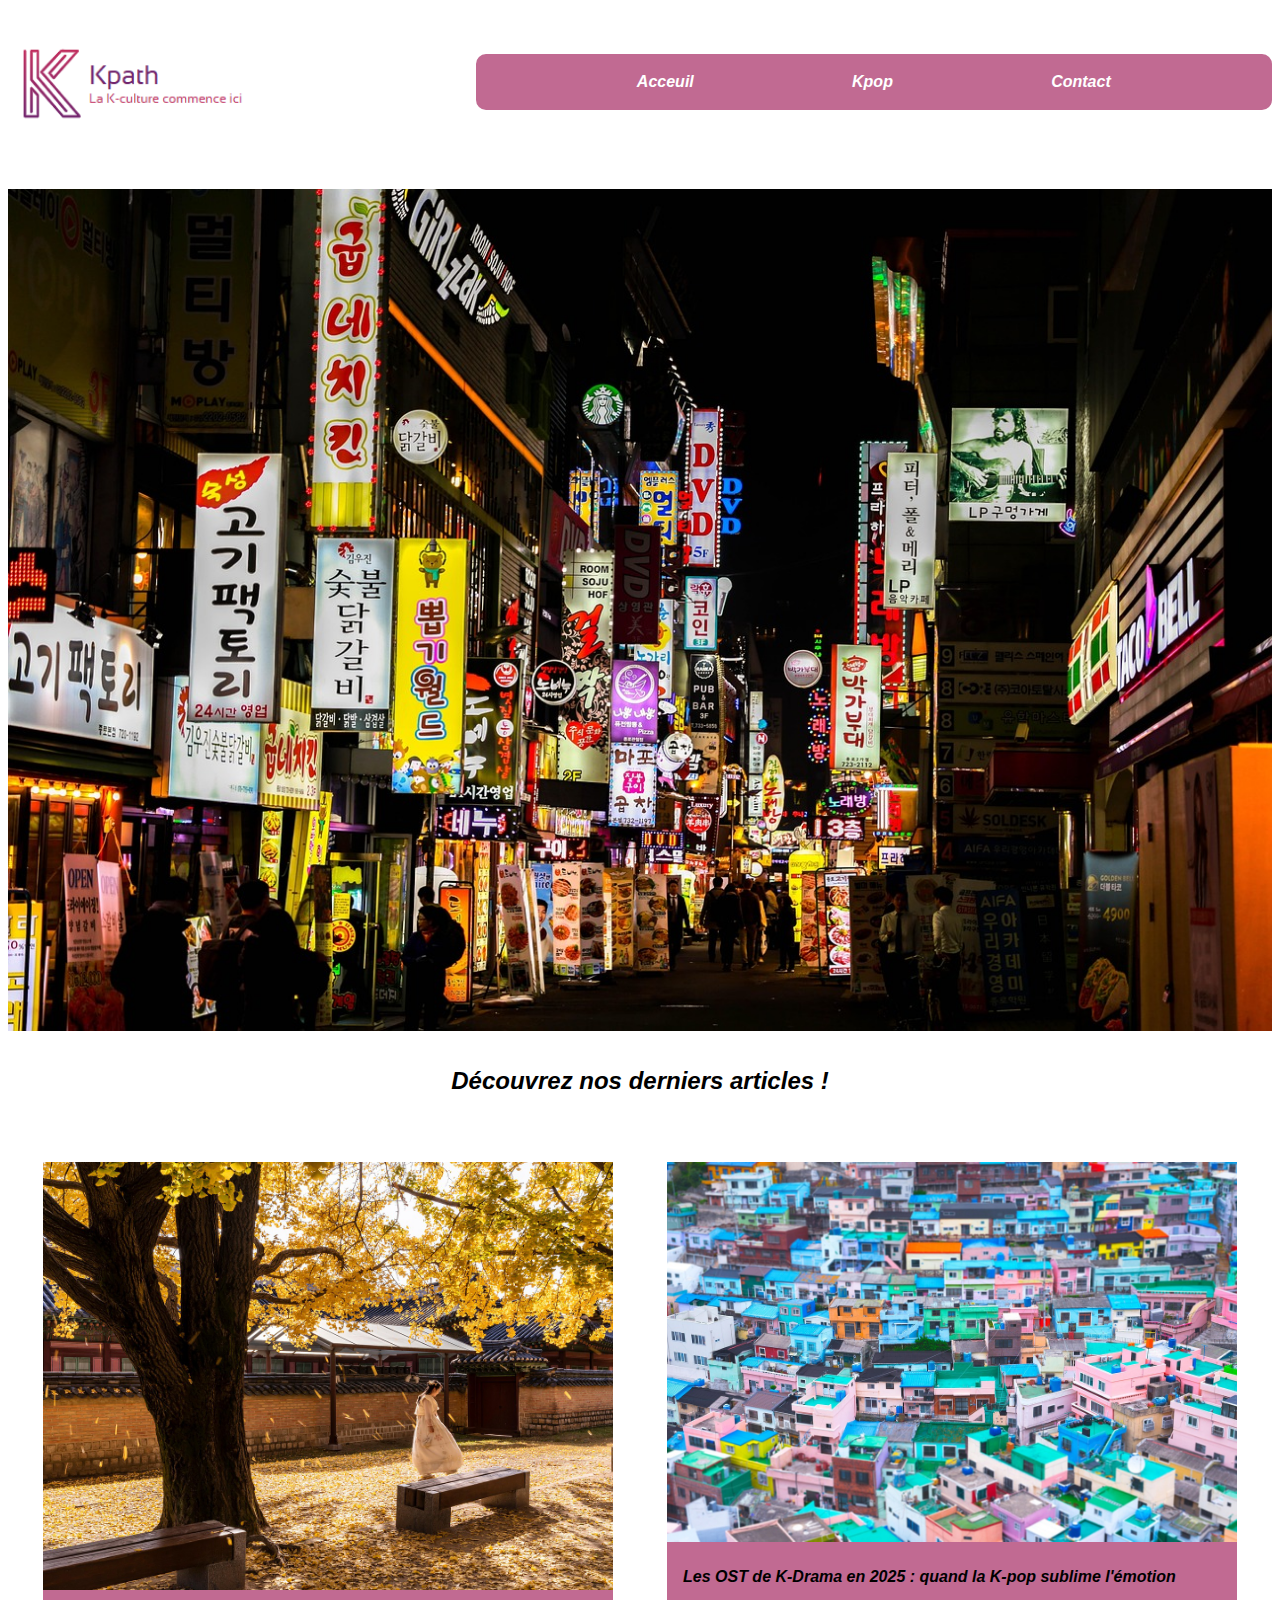
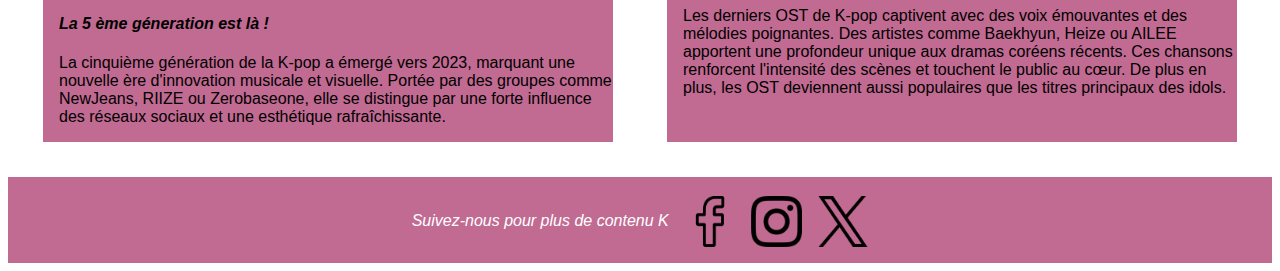
<file: index.html>
<!DOCTYPE html>
<html lang="fr">
<head>
    <meta charset="UTF-8">
    <meta name="viewport" content="width=device-width, initial-scale=1.0">
    <link rel="stylesheet" href="asset/css/style.css">
    <title>Kpath HomePage</title>
</head>
<body>
    <header>
        <nav>
        <img  id="logo" src="asset/img/logo-kpath.PNG" alt="logo">
        <div class="burger" id="burger">
            <svg xmlns="http://www.w3.org/2000/svg" width="40" height="40" fill="currentColor" class="bi bi-list" viewBox="0 0 16 16">
  <path fill-rule="evenodd" d="M2.5 12a.5.5 0 0 1 .5-.5h10a.5.5 0 0 1 0 1H3a.5.5 0 0 1-.5-.5m0-4a.5.5 0 0 1 .5-.5h10a.5.5 0 0 1 0 1H3a.5.5 0 0 1-.5-.5m0-4a.5.5 0 0 1 .5-.5h10a.5.5 0 0 1 0 1H3a.5.5 0 0 1-.5-.5"/>
</svg>
        </div>
        <ul class="navbar navburger" id="navburger">
            <li><a href="index.html">Acceuil</a></li>
            <li><a href="kpop.html">Kpop</a></li>
            <li><a href="contact.html">Contact</a></li>
        </ul>
        </nav>
            
         <img id="border-img"   src="asset/img/acceuil-img.jpg" alt="rue de seoul">
           
         
    </header>
    <section id="news">
        <h2>Découvrez nos derniers articles !</h2>
    <div id="news-article">
     <article class="card">
        <img id="illustration-article"  src="asset/img/Article-img.jpg" alt="img-article">
        <h4 class="card-content">La 5 ème géneration est là !</h4>
        <p class="card-content"> La cinquième génération de la K-pop a émergé vers 2023, marquant une nouvelle ère d'innovation musicale et visuelle. Portée par des groupes comme NewJeans, RIIZE ou Zerobaseone, elle se distingue par une forte influence des réseaux sociaux et une esthétique rafraîchissante.</p>

     </article>    


      <article class="card">
        <img id="illustration-article"  src="asset/img/articlebis.jpg" alt="img-article">
        <h4 class="card-content">Les OST de K-Drama en 2025 : quand la K-pop sublime l'émotion</h4>
        <p class="card-content"> Les derniers OST de K-pop captivent avec des voix émouvantes et des mélodies poignantes. Des artistes comme Baekhyun, Heize ou AILEE apportent une profondeur unique aux dramas coréens récents. Ces chansons renforcent l'intensité des scènes et touchent le public au cœur. De plus en plus, les OST deviennent aussi populaires que les titres principaux des idols. </p>

     </article> 
     </div> 

    </section>
    <footer id="socials">
        <p>Suivez-nous pour plus de contenu K</p>
        
         <img src="asset/img/facebook.png" alt="facebook">
         <img src="asset/img/instagram.png" alt="instagram">
         <img src="asset/img/twitter.png" alt="twitter">
        

    </footer>
    <script src="asset/js/home.js"></script>
</body>
</html>
</file>
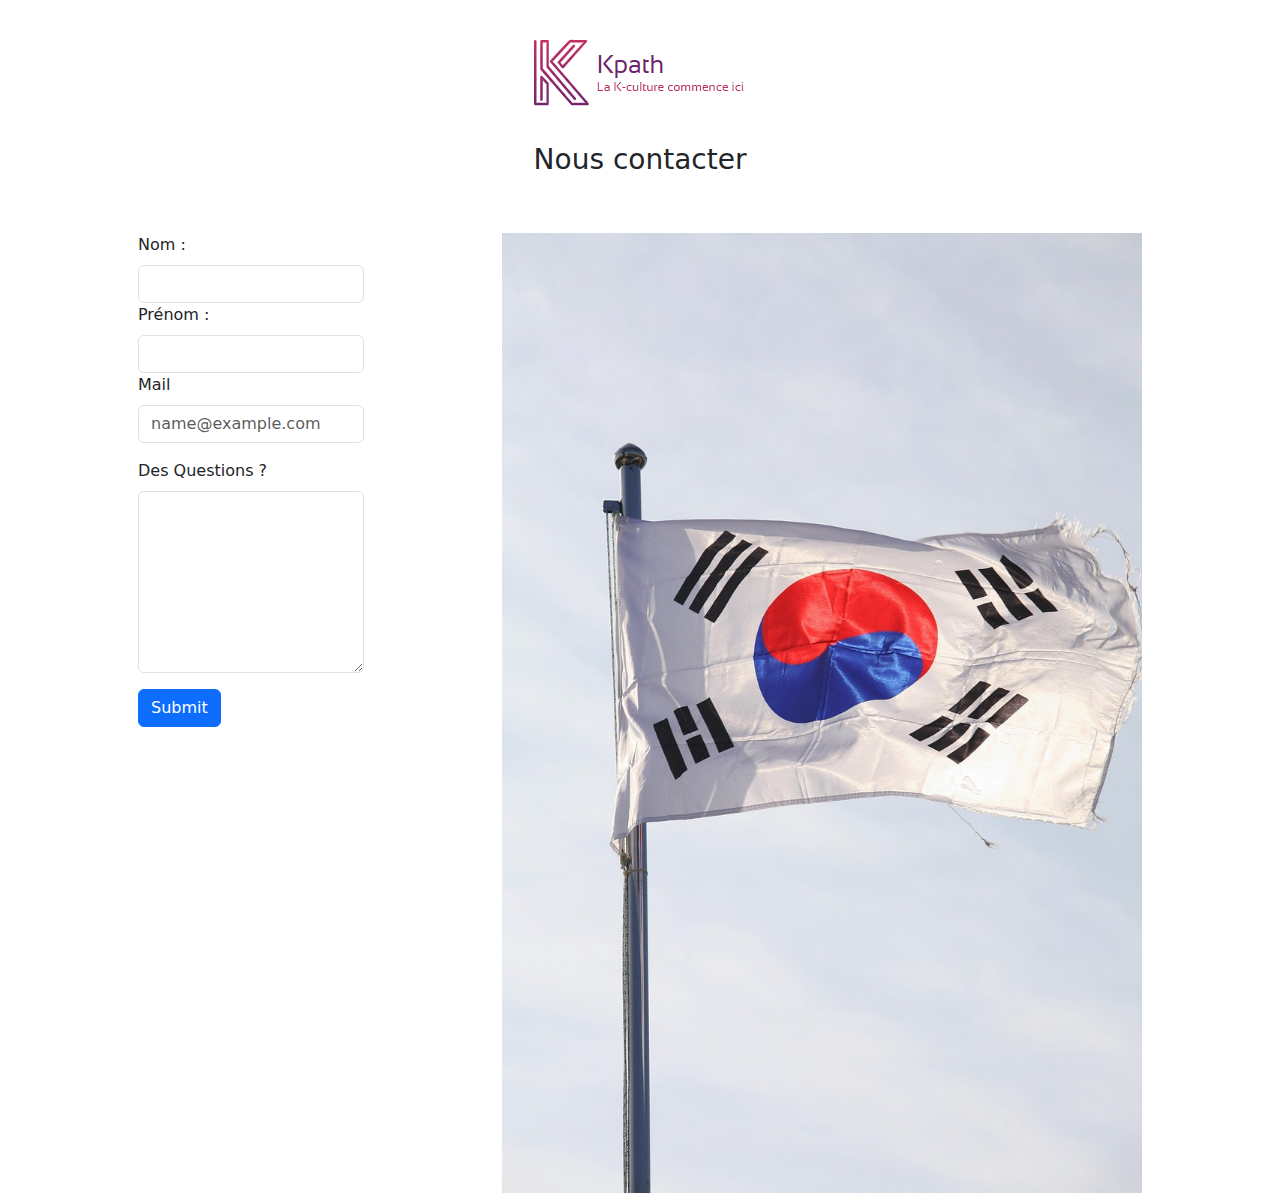
<file: contact.html>
<!DOCTYPE html>
<html lang="en">
  <head>
    <meta charset="UTF-8" />
    <meta name="viewport" content="width=device-width, initial-scale=1.0" />
    <title>Contact</title>
    <link rel="stylesheet" href="asset/css/contact.css" />
    <link rel="stylesheet" href="asset/css/bootstrap.css" />
  </head>
  <body>
    <header>
      <a href="index.html"
        ><img id="logo" src="asset/img/logo-kpath.PNG" alt="logo"
      /></a>
        <h3>Nous contacter</h3>
    </header>
    <main>
      
      <img id="form-img" src="asset/img/koren-flag.jpg" />
      <form>
        <div class="mb-3">
          <label for="exampleFormControlInput1" class="form-label">Nom :</label>
          <input
            type="name"
            class="form-control"
            id="exampleFormControlInput1"
          
          />
          <div class="mb-3">
          <label for="exampleFormControlInput1" class="form-label">Prénom :</label>
          <input
            type="name"
            class="form-control"
            id="exampleFormControlInput1"
          
          />
        <div class="mb-3">
          <label for="exampleFormControlInput1" class="form-label">Mail</label>
          <input
            type="email"
            class="form-control"
            id="exampleFormControlInput1"
            placeholder="name@example.com"
          />
        </div>
        <div class="mb-3">
          <label for="exampleFormControlTextarea1" class="form-label"
            >Des Questions ?</label
          >
          <textarea
            class="form-control"
            id="exampleFormControlTextarea1"
            rows="7"
          ></textarea>
        </div>

          <button type="submit" class="btn btn-primary">Submit</button>
        </div>
    </form>
        
    </main>
  </body>
</html>
</file>
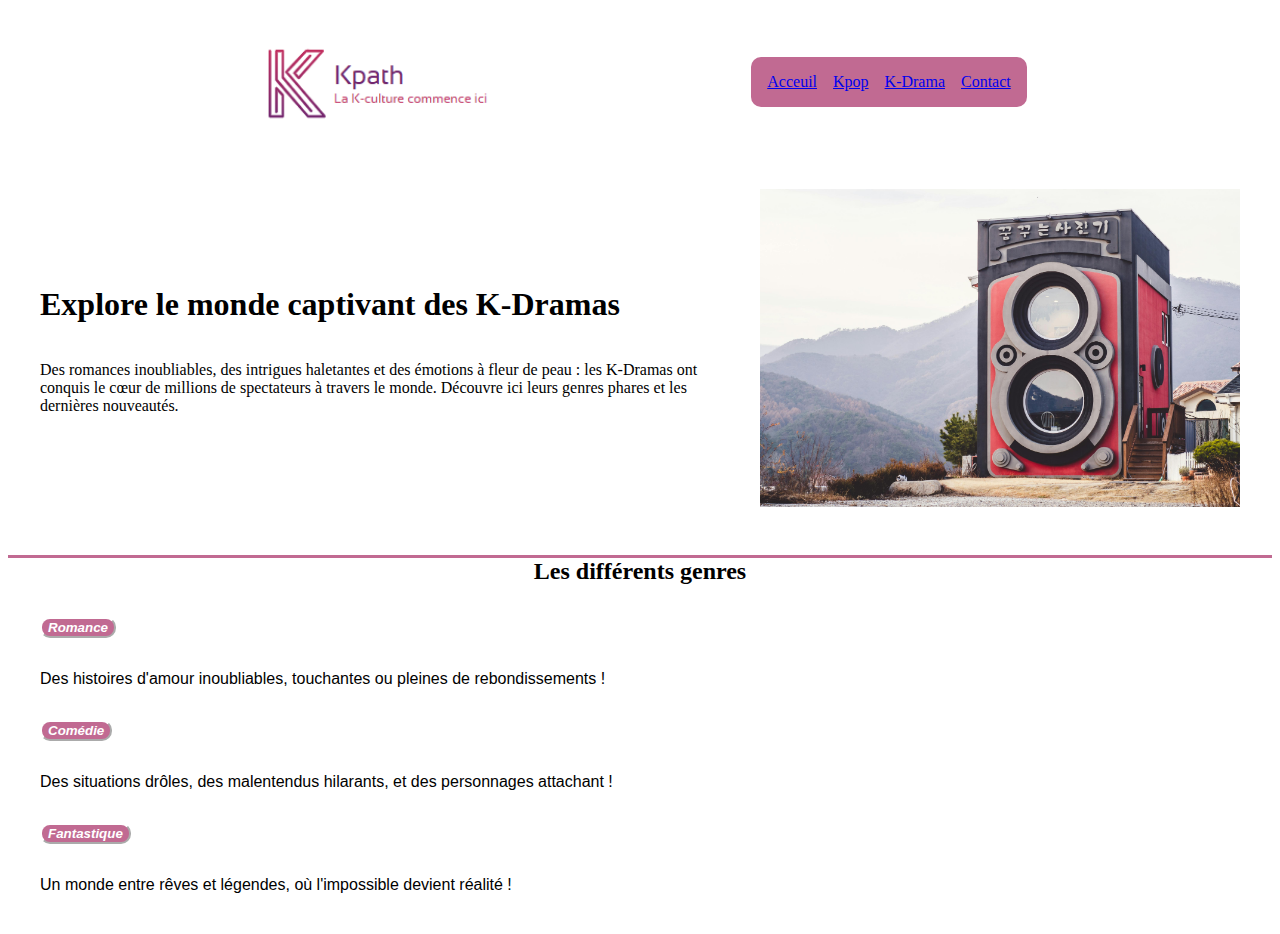
<file: kdrama.html>
<!DOCTYPE html>
<html lang="en">
<head>
    <meta charset="UTF-8">
    <meta name="viewport" content="width=device-width, initial-scale=1.0">
    <link rel="stylesheet" href="/asset/css/style.css">
    <link rel="stylesheet" href="/asset/css/kpopstyle.css">
    <link rel="stylesheet" href="asset/css/kdrama.css">
    <title>K-drama</title>
</head>
<body>
    <header>
         <nav>
        <img  id="logo" src="asset/img/logo-kpath.PNG" alt="logo">
         <div class="burger" id="burger">
            <svg xmlns="http://www.w3.org/2000/svg" width="40" height="40" fill="currentColor" class="bi bi-list" viewBox="0 0 16 16">
  <path fill-rule="evenodd" d="M2.5 12a.5.5 0 0 1 .5-.5h10a.5.5 0 0 1 0 1H3a.5.5 0 0 1-.5-.5m0-4a.5.5 0 0 1 .5-.5h10a.5.5 0 0 1 0 1H3a.5.5 0 0 1-.5-.5m0-4a.5.5 0 0 1 .5-.5h10a.5.5 0 0 1 0 1H3a.5.5 0 0 1-.5-.5"/>
</svg>
        </div>
        <ul class=" navburger" id="navburger" >
            <li><a href="index.html">Acceuil</a></li>
            <li><a href="kpop.html">Kpop</a></li>
            <li><a href="kdrama.html">K-Drama</a></li>
            <li><a href="contact.html">Contact</a></li>
        </ul>
        </nav>


    </header>

    <section class="intro">
            <div class="intro-content">
            <h1>Explore le monde captivant des K-Dramas</h1>
            <p>Des romances inoubliables, des intrigues haletantes et des émotions à fleur de peau : les K-Dramas ont conquis le cœur de millions de spectateurs à travers le monde. Découvre ici leurs genres phares et les dernières nouveautés.</p>
</div>

            
            <img src="asset/img/introkdrama.jpg" alt="image coréen" id="intro-img">
        </section>

        <section class="genres">
            <div>
            <h2 class="genres">Les différents genres</h2>
            <button class="btnGenres"onclick="fetchGenreDramas(10749)">Romance</button>
            <p class="desGenres"> Des histoires d'amour inoubliables, touchantes ou pleines de rebondissements !</p>
            <button class="btnGenres"onclick="fetchGenreDramas(35)">Comédie</button>
             <p class="desGenres">Des situations drôles, des malentendus hilarants, et des personnages attachant !</p>
            <button class="btnGenres" onclick="fetchGenreDramas(10765)">Fantastique</button>
            <p class="desGenres">Un monde entre rêves et légendes, où l'impossible devient réalité !</p>
           
        </div>
             <div id="tmdb-dramas"></div>

        </section>

         


    <script src="asset/js/kdrama.js"></script>
</body>
</html>
</file>
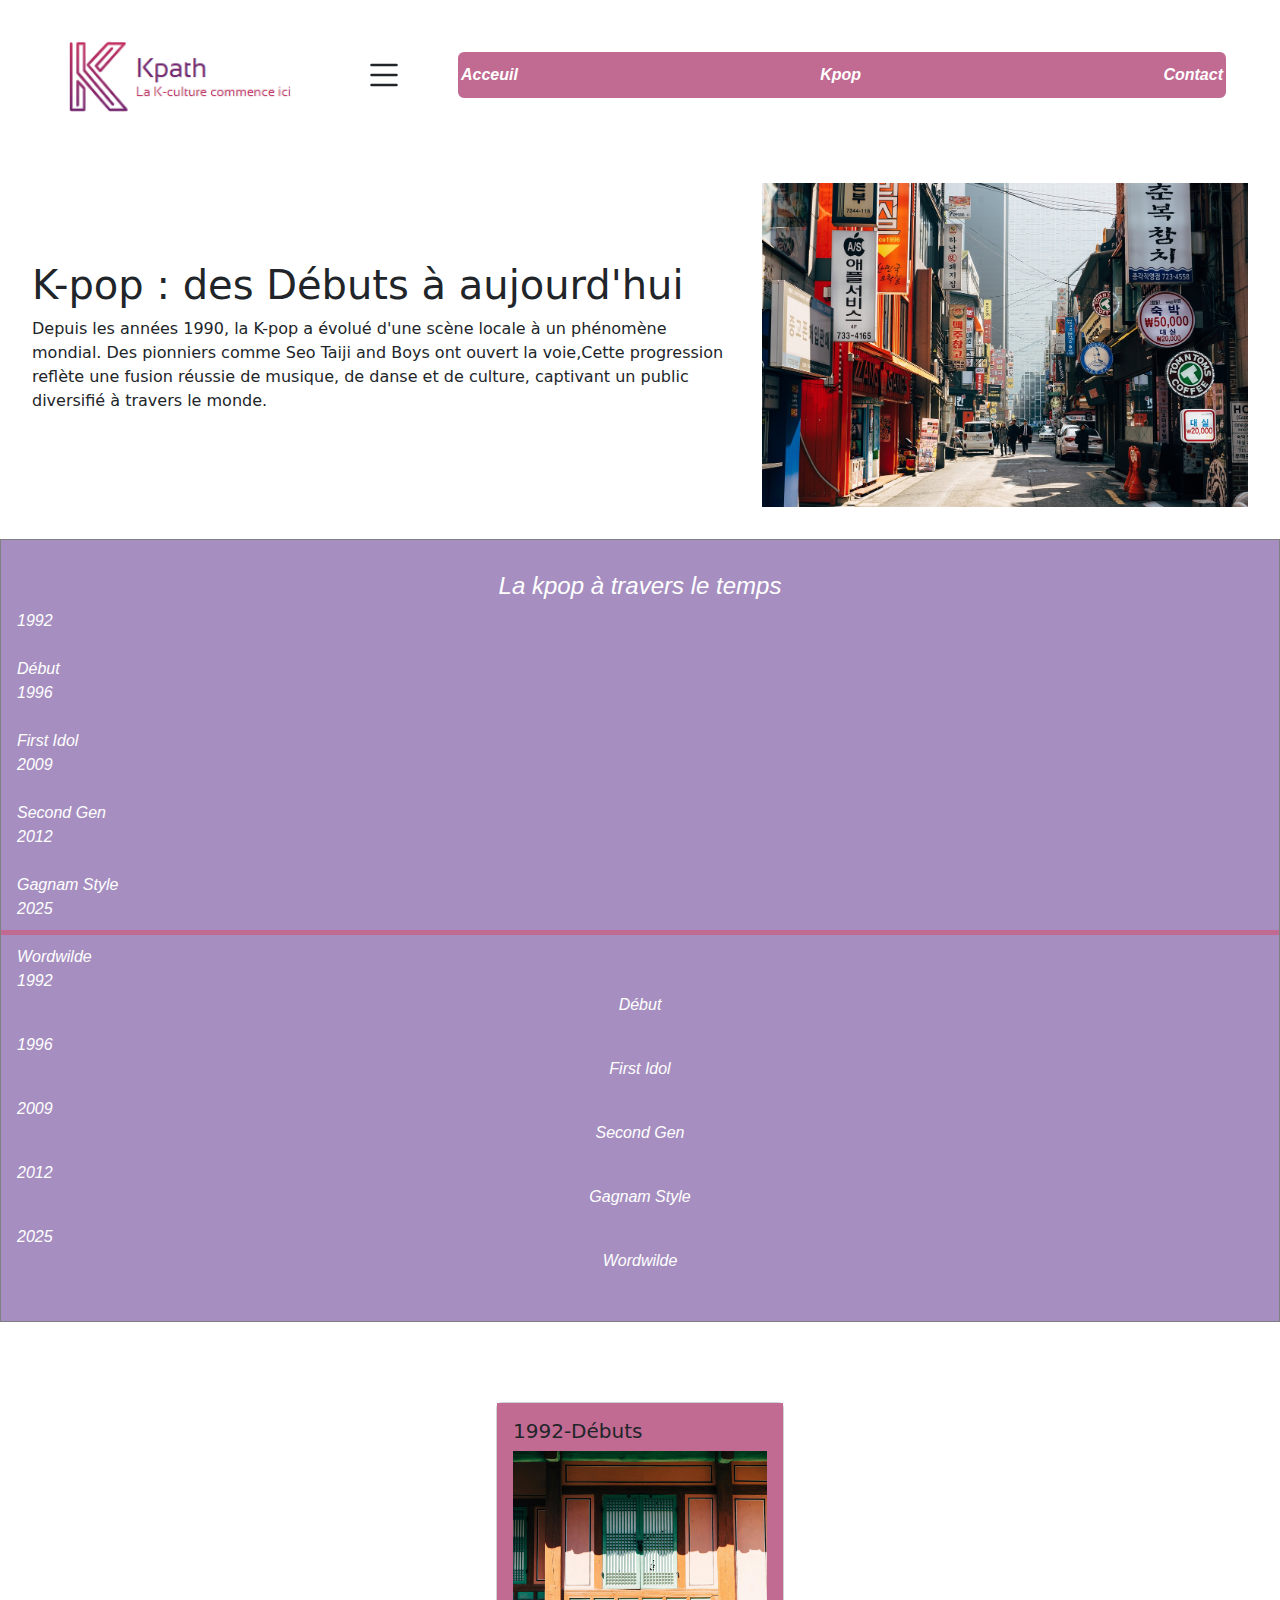
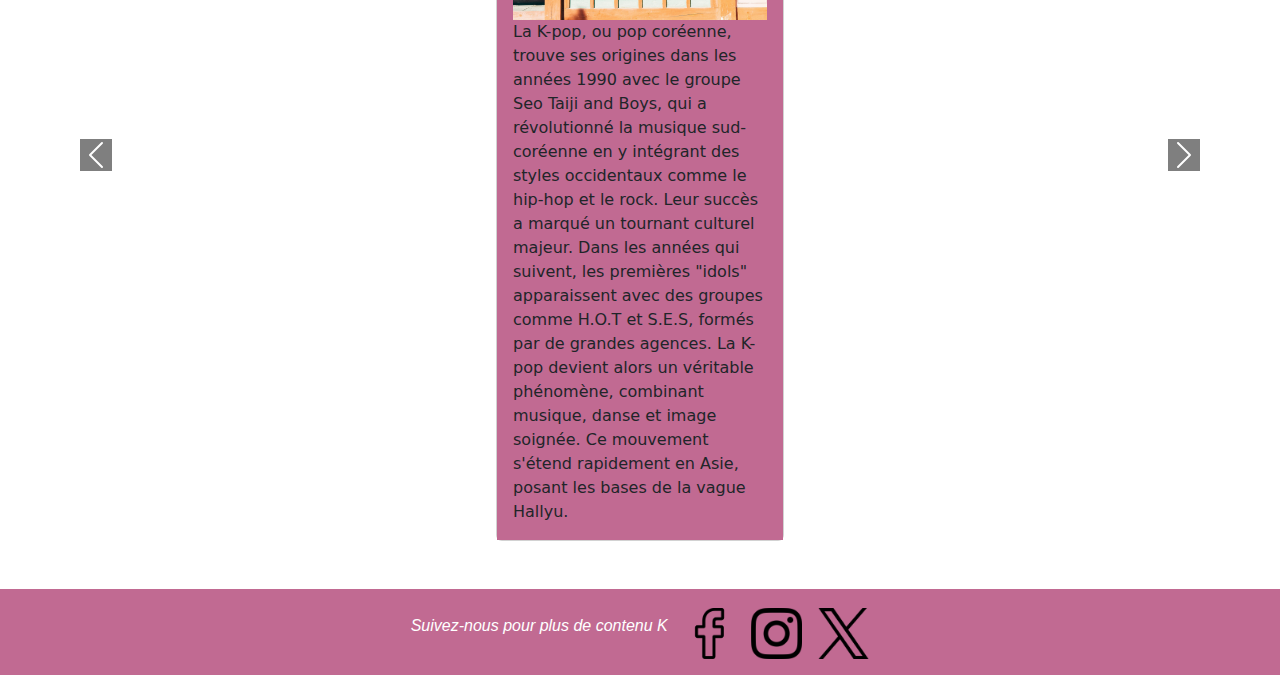
<file: kpop.html>
<!DOCTYPE html>
<html lang="en">
<head>
    <meta charset="UTF-8">
    <meta name="viewport" content="width=device-width, initial-scale=1.0">
    <link rel="stylesheet" href="asset/css/kpopstyle.css">
    <link rel="stylesheet" href="asset/css/bootstrap.css">
   
    <title>K-pop</title>
</head>
<body>

     <header>
        <nav>
        <img  id="logo" src="asset/img/logo-kpath.PNG" alt="logo">
         <div class="burger" id="burger">
            <svg xmlns="http://www.w3.org/2000/svg" width="40" height="40" fill="currentColor" class="bi bi-list" viewBox="0 0 16 16">
  <path fill-rule="evenodd" d="M2.5 12a.5.5 0 0 1 .5-.5h10a.5.5 0 0 1 0 1H3a.5.5 0 0 1-.5-.5m0-4a.5.5 0 0 1 .5-.5h10a.5.5 0 0 1 0 1H3a.5.5 0 0 1-.5-.5m0-4a.5.5 0 0 1 .5-.5h10a.5.5 0 0 1 0 1H3a.5.5 0 0 1-.5-.5"/>
</svg>
        </div>
        <ul class="navbar navburger" id="navburger" >
            <li><a href="index.html">Acceuil</a></li>
            <li><a href="kpop.html">Kpop</a></li>
            <li><a href="#">Contact</a></li>
        </ul>
        </nav>
        <section class="intro">
            <div class="intro-content">
            <h1>K-pop : des Débuts à aujourd'hui</h1>
            <p >Depuis les années 1990, la K-pop a évolué d'une scène locale à un phénomène mondial. Des pionniers comme Seo Taiji and Boys ont ouvert la voie,Cette progression reflète une fusion réussie de musique, de danse et de culture, captivant un public diversifié à travers le monde.</p></div>

            
            <img src="asset/img/page-img.jpg" alt="representation de drapeaux coréen" id="intro-img">
        </section>
    </header>
     <section class="timeline">
        <h4>La kpop à travers le temps</h4>
        <div class="timeline-content-horizontal">
            
           <div class="timeline-dots-horizontal" data-slide="0"></div> 
           <div class="timeline-item" >1992<br><br> Début </div>
        
        <div class="timeline-dots-horizontal" data-slide="1"></div>
        <div class="timeline-item" >1996<br><br> First Idol </div>
        
        <div class="timeline-dots-horizontal" data-slide="2"></div> 
        <div class="timeline-item" >2009<br><br> Second Gen </div>
        
        <div class="timeline-dots-horizontal" data-slide="3"></div> 
        <div class="timeline-item" >2012<br><br> Gagnam Style </div>
        
        <div class="timeline-dots-horizontal" data-slide="4"></div> 
        <div class="timeline-item" >2025<br><br> Wordwilde </div>
        </div>

        <div class="timeline-content-vertical">
            <div class="timeline-dots-vertical" data-slide="0"></div>
            <div class="timeline-item">
                <div class="timeline-date">1992</div>
                <div class="timeline-content">Début</div>
            </div>
            <div class="timeline-dots-vertical" data-slide="1"></div>
            <div class="timeline-item">
                <div class="timeline-date">1996</div>
                <div class="timeline-content">First Idol</div>
            </div>
            <div class="timeline-dots-vertical" data-slide="2"></div>
            <div class="timeline-item">
                <div class="timeline-date">2009</div>
                <div class="timeline-content">Second Gen</div>
            </div>
            <div class="timeline-dots-vertical" data-slide="3"></div>
            <div class="timeline-item">
                <div class="timeline-date">2012</div>
                <div class="timeline-content">Gagnam Style</div>
            </div>
            <div class="timeline-dots-vertical" data-slide="4"></div>
            <div class="timeline-item">
                <div class="timeline-date">2025</div>
                <div class="timeline-content">Wordwilde</div>
            </div>
        </div>

     </section>
     
     <section id="carouselkpop">
     <div id="kpopCarousel" class="carousel slide" data-bs-ride="false">
  <div class="carousel-inner">

    <div class="carousel-item active">
      <div class="d-flex justify-content-center">
        <div class="card" style="width: 18rem;">
          <div class="card-body">
            <h5 class="card-title">1992-Débuts</h5>
            <img id="illustration-article"  src="asset/img/debut.jpg" alt="img-article">
            <p class="card-text"> La K-pop, ou pop coréenne, trouve ses origines dans les années 1990 avec le groupe Seo Taiji and Boys, qui a révolutionné la musique sud-coréenne en y intégrant des styles occidentaux comme le hip-hop et le rock. Leur succès a marqué un tournant culturel majeur. Dans les années qui suivent, les premières "idols" apparaissent avec des groupes comme H.O.T et S.E.S, formés par de grandes agences. La K-pop devient alors un véritable phénomène, combinant musique, danse et image soignée. Ce mouvement s'étend rapidement en Asie, posant les bases de la vague Hallyu.</p>
          </div>
        </div>
      </div>
    </div>

    <div class="carousel-item">
      <div class="d-flex justify-content-center">
        <div class="card" style="width: 18rem;">
          <div class="card-body">
            <h5 class="card-title">1996- First Idol </h5>
            <img id="illustration-article"  src="asset/img/fristidol.jpg" alt="img-article">
            <p class="card-text">En 1996, le groupe H.O.T. fait ses débuts sous l'agence SM Entertainment, marquant le début officiel de l'ère des idols en Corée du Sud. Leur succès immédiat auprès des jeunes ouvre la voie à un nouveau modèle de stars formées par des agences. Ces idols ne sont pas seulement chanteurs, mais aussi danseurs, acteurs et figures publiques. Le concept repose sur une image soignée, des chorégraphies précises et un entraînement rigoureux. Ce modèle va rapidement structurer toute l'industrie de la K-pop.</p>
          </div>
        </div>
      </div>
    </div>

    <div class="carousel-item">
      <div class="d-flex justify-content-center">
        <div class="card" style="width: 18rem;">
          <div class="card-body">
            <h5 class="card-title">2009 - Second Gen </h5>
            <img id="illustration-article"  src="asset/img/secondgen.jpg" alt="img-article">
            <p class="card-text">La seconde génération de la K-pop débute autour de 2009, avec l'explosion de groupes comme Girls' Generation, Super Junior, BIGBANG et 2NE1. Ces artistes gagnent une popularité massive non seulement en Corée, mais aussi à l'international. C'est l'époque où YouTube et les réseaux sociaux deviennent des outils majeurs pour diffuser la K-pop dans le monde. Les productions deviennent plus ambitieuses, avec des clips spectaculaires et des concepts variés. Cette génération consolide la vague Hallyu, posant les bases du succès mondial de la K-pop.</p>
          </div>
        </div>
      </div>
    </div>

     <div class="carousel-item">
      <div class="d-flex justify-content-center">
        <div class="card" style="width: 18rem;">
          <div class="card-body">
            <h5 class="card-title">2012 - Gagnam Style </h5>
            <img id="illustration-article"  src="asset/img/gangnam.jpg" alt="img-article">
            <p class="card-text">En 2012, la chanson "Gangnam Style" de PSY devient un phénomène mondial grâce à son clip viral et sa chorégraphie décalée. C'est la première vidéo YouTube à dépasser le milliard de vues, propulsant la K-pop sur la scène internationale. Le succès inattendu de PSY attire l'attention des médias du monde entier sur la musique coréenne. Bien que PSY ne corresponde pas au modèle classique des idols, il ouvre la voie à une reconnaissance globale du genre. "Gangnam Style" marque un tournant dans la mondialisation de la K-pop.</p>
          </div>
        </div>
      </div>
    </div>

    
     <div class="carousel-item">
      <div class="d-flex justify-content-center">
        <div class="card" style="width: 18rem;">
          <div class="card-body">
            <h5 class="card-title">2025 - Wordwilde </h5>
            <img id="illustration-article"  src="asset/img/Article-img.jpg" alt="img-article">
            <p class="card-text">La cinquième génération de la K-pop a émergé vers 2023, marquant une nouvelle ère d'innovation musicale et visuelle. Portée par des groupes comme NewJeans, RIIZE ou Zerobaseone, elle se distingue par une forte influence des réseaux sociaux et une esthétique rafraîchissante</p>
          </div>
        </div>
      </div>
    </div>

  </div>

  <button class="carousel-control-prev" type="button" data-bs-target="#kpopCarousel" data-bs-slide="prev">
    <span class="carousel-control-prev-icon" aria-hidden="true"></span>
    <span class="visually-hidden">Précédent</span>
  </button>

  <button class="carousel-control-next" type="button" data-bs-target="#kpopCarousel" data-bs-slide="next">
    <span class="carousel-control-next-icon" aria-hidden="true"></span>
    <span class="visually-hidden">Suivant</span>
  </button>
</div>


     </section>

       </section>
    <footer id="socials">
        <p>Suivez-nous pour plus de contenu K</p>
        
         <img src="asset/img/facebook.png" alt="facebook">
         <img src="asset/img/instagram.png" alt="instagram">
         <img src="asset/img/twitter.png" alt="twitter">
        

    </footer>



  
   
   <script src="asset/js/bootstrap.js"></script>
   <script src="asset/js/script.js"></script> 
</body>
</html>
</file>
<file: asset/css/style.css>
nav {
    display: flex;
    align-items: center;
    justify-content: space-between;
   
    
    
}

.navbar {
    display: flex;
    gap: 2rem;
    justify-content: space-evenly;
    border: solid, rgba(193, 106, 146, 1);
    background-color:rgba(193, 106, 146, 1);
    border-radius: 6px;
    width: 60%;
    list-style: none;
    padding: 2%;
    margin: 0%;
    
  
    

}
 .navbar a {
    text-decoration: none;
    color: white;
    font-style: italic;
    font-weight: bold;
    font-family: sans-serif;
    display: block;
  
  
   
}
.navburger {
    list-style: none;
    display: none;
    gap: 1rem;
    background-color:rgba(193, 106, 146, 1) ;
    position: absolute;
    top: 60px;
    right: 10px;
    padding: 1rem;
    border-radius: 10px;
    z-index: 100;
}
.burger {
    font-size: 1rem;
    cursor: pointer;
}
#burger {
    position: relative;
    z-index: 200;
}
.navburger.show {
    display: flex;
}

#logo {
 width: 20%;


 
}


#border-img {
    width: 100%;
    margin-top: 2rem;
    

}




#news > h2 {
    margin-top: 2rem;
    text-align: center;
    font-style: italic;
     font-family: sans-serif;
}

#news-article {
    display: flex;
    justify-content: space-between;
    gap: 3rem;
    margin: 2rem;
}


.card {
   
    margin-top: 2rem;
    border: solid white;
    width: 50%;
    background-color: rgba(193, 106, 146, 1);
    
}


.card-content {
    padding-left: 1rem;
    font-family: sans-serif;
}

.card > h4 {
    font-style: italic;
}


#illustration-article {
    width: 100%;
    padding: 0;
}




#socials {
    display: flex;
    justify-content: center;
    gap: 1rem;
    align-items: center;
    border-top: solid rgba(193, 106, 146, 1);
    background-color: rgba(193, 106, 146, 1);
    color: white;
    font-family: sans-serif;
    font-style: italic;
}

footer img {

    padding-top: 1rem;
    padding-bottom: 1rem;
    width: 4%;
 
}


@media screen and (min-width:768px) {
    .burger {
        display: none;
        
    }
    .navburger {
        display: flex;
        position: static;
        flex-direction: row;

    }

   
}

@media screen and (max-width:767px) {
   nav {
    display: flex;
    flex-direction: column;
    align-items: center;
    position: relative;
    padding: 1rem;
   }    
   #logo {
    margin-bottom:1rem ;
    width: 40%;
   }
   .burger {
    display: block;
    margin-bottom: 1rem;
   }
   .navburger {
    display: none;
    flex-direction: column;
    align-items: center;
    padding: 1rem;
    border-radius: 10px;
    margin-top: 3rem;
    margin-bottom: 1rem;
   }
   .navburger.show {
    display: flex;
   }

   #border-img {

    margin-top: 3rem;
    

}
#news-article{
    display: flex;
    flex-direction: column;
    align-items: center;
}
}
</file>
<file: asset/css/contact.css>
header {
    display: flex;
    justify-content: center;
    align-items: center;
    flex-direction: column;
    
}

main {
    display: flex;
    margin-top: 3rem;
    justify-content: center;
    justify-content: space-evenly;
}

#form-img {
    width: 50%;
    order: 2;
    
}

@media screen and (max-width: 767px) {
    main {
        display: flex;
        flex-direction: column;
        align-items: center;

    }

}
</file>
<file: asset/css/kpopstyle.css>
nav {
    display: flex;
    align-items: center;
    justify-content: space-evenly;
   
    
    
}

.navbar {
    display: flex;
    gap: 2rem;
    justify-content: space-evenly;
    border: solid, rgba(193, 106, 146, 1);
    background-color:rgba(193, 106, 146, 1);
    border-radius: 6px;
    width: 60%;
    list-style: none;
    padding: 2%;
    margin: 0%;
    
  
    

}
 .navbar a {
    text-decoration: none;
    color: white;
    font-style: italic;
    font-weight: bold;
    font-family: sans-serif;
    display: block;
  
  
   
}

#logo {
 width: 20%;


 
}

.intro {
    margin: 2rem;
    display: flex;
    align-items: center;
    justify-content: space-between;
    gap: 2rem;
    

}
 .intro-content {
    display: flex;
    flex-direction: column;
    justify-content: space-around;
    
 }


#intro-img {
    width: 40%;
    height: auto;
}


.timeline  {
    border: solid gray 1px;
    background-color: rgba(166, 143, 192, 1);
    color: white;
    font-family: sans-serif;
    font-style: italic;
    padding: 2em 1rem  ;
    position: relative;

}

.timeline h4 {
    text-align: center;
}

.timeline-content {
    display: flex;
    gap: 3rem;
    padding-bottom: 1rem;
    justify-content: space-around;
    position: relative;
    text-align: center;
    min-width: 30%;
    
    
    
 
    
}


.timeline::before {
    content: "";
    position: absolute;
    top: 50%;
    bottom: 50%;
    left: 0;
    width: 100%;
    height: 5px;
    background-color:rgba(193, 106, 146, 1); 

    z-index: 0;
   

}

.timeline-dots::after {
  content: "";
  position: absolute;
  width: 20px;
  height: 20px;
  background-color: rgba(193, 106, 146, 1) ;
  border-radius: 50%;
  margin-bottom: 12px;
  top: 20%;
  bottom: 20%;
  
 
  
 
  
}


.card {
    
    margin-top: 2rem;
    border: solid white;
    width: 50%;
    background-color: rgba(193, 106, 146, 1);
    
}


.card-content {
    padding-left: 1rem;
    font-family: sans-serif;
}

.card > h4 {
    font-style: italic;
}


#illustration-article {
    width: 100%;
    padding: 0;
}


#carouselkpop {
    margin-top: 3rem;
}

.card-body {
    background-color: rgba(193, 106, 146, 1) ;
}



#illustration-article {
    width: 100%;
    padding: 0;
}

.carousel-control-prev-icon,
.carousel-control-next-icon {
    background-color: black;
}

#socials {
    margin-top: 3rem;
    display: flex;
    justify-content: center;
    gap: 1rem;
    align-items: center;
    border-top: solid rgba(193, 106, 146, 1);
    background-color: rgba(193, 106, 146, 1);
    color: white;
    font-family: sans-serif;
    font-style: italic;
}

footer img {

    padding-top: 1rem;
    padding-bottom: 1rem;
    width: 4%;
 
}
</file>
<file: asset/css/kdrama.css>
h2 {
    text-align: center;
    border-top: solid 3px rgba(193, 106, 146, 1);
    margin-top: 3rem;
}

.btnGenres{
    display: flex;
    align-items: baseline;
    margin: 2rem;
    background-color: rgba(193, 106, 146, 1) ;
    color: white;
    font-style: italic;
    font-weight: bold;
    font-family: sans-serif;
    border-color: white;
    border-radius: 10px;
    

   
    
}

.desGenres {
    margin-left: 2rem;
    font-family: sans-serif;
}

#tmdb-dramas {
    margin-top:2rem ;
    display: flex;
    justify-content: space-evenly;
    
}
.dramaCard {
    border: 2px solid  rgba(193, 106, 146, 1) ;
    border-radius: 10px;
    background-color: rgba(193, 106, 146, 1) ;
    
}
</file>
